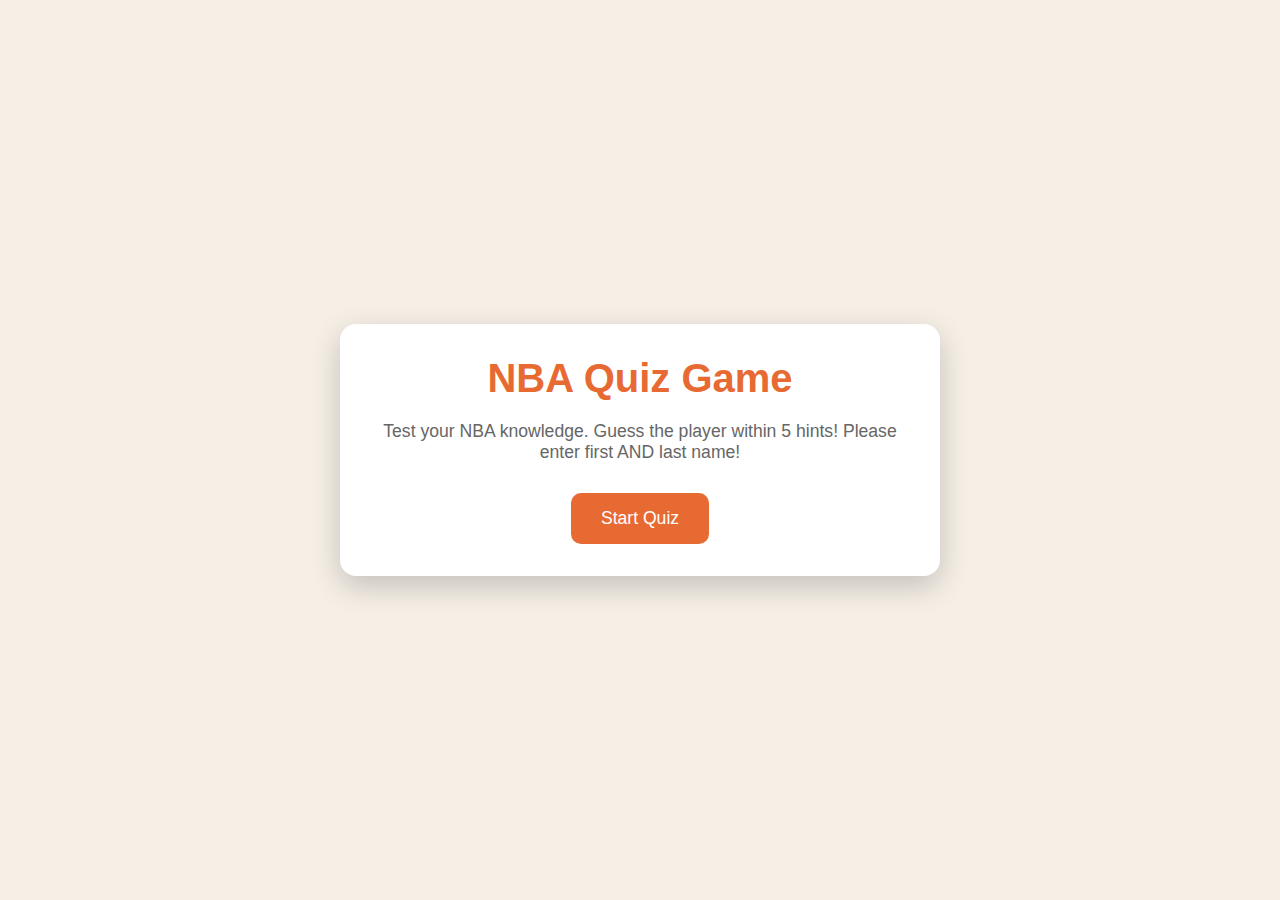
<file: index.html>
<!DOCTYPE html>
<html lang="en">
<head>
	<meta charset="UTF-8">
	<meta name="viewport" content="width=device-width, initial-scale=1.0">
	<title>NBA Quiz Game</title>
	<link rel="stylesheet" href="styles.css"/>
</head>
<body>
	<div class="container">

		<div class="screen active" id="start-screen">
			<h1>NBA Quiz Game</h1>
			<p>Test your NBA knowledge. Guess the player within 5 hints! Please enter first AND last name!</p>
			<button id="start-btn">Start Quiz</button>
		</div>


		<div class="screen" id="quiz-screen">
			<div class="quiz-header">
				<h2 id="question-text">Question goes here</h2>
				<div class="quiz-info">
					<p>Hint <span id="current-question">1</span> of <span id="total-questions">5</span></p>
					<p>Score: <span id="score">0</span></p>
				</div>
			</div>
			<div id="guess-container" class="guess-container">
				<input
					type="text"
					id="guess-input"
					placeholder="Enter a NBA player name..."
					autocomplete="off"
				/>
				<button id="submit-guess">Submit Guess</button>
			</div>
			<div class="progress-bar">
				<div id="progress" class="progress"></div>
			</div>
		</div>


		<div class="screen" id="result-screen">
			<h1>Quiz Results</h1>
			<div class="result-info">
				<p>You guessed the player in <span id="final-score">0</span> out of <span id="max-score">5</span> hints.</p>
				<div id="result-message">Good job!</div>
			</div>
			<button id="restart-btn">Restart Quiz</button>
		</div>

	</div>
	<script src="script.js"></script>
</body>
</html>
</file>
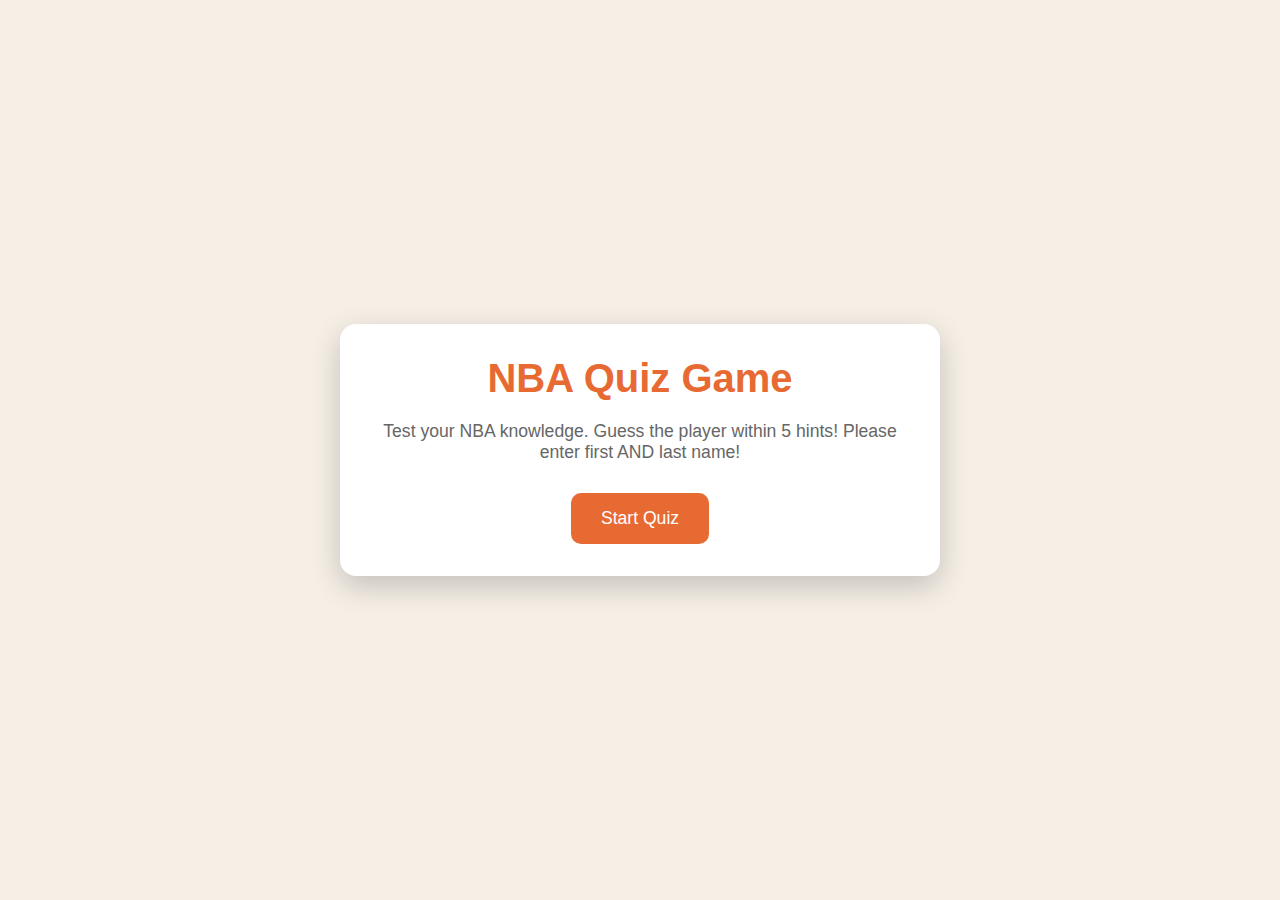
<file: tutorial project/index2.html>
<!DOCTYPE html>
<html lang="en">
<head>
	<meta charset="UTF-8">
	<meta name="viewport" content="width=device-width, initial-scale=1.0">
	<title>NBA Quiz Game</title>
	<link rel="stylesheet" href="styles2.css"/>
</head>
<body>
	<div class="container">

		<div class="screen active" id="start-screen">
			<h1>NBA Quiz Game</h1>
			<p>Test your NBA knowledge. Guess the player within 5 hints! Please enter first AND last name!</p>
			<button id="start-btn">Start Quiz</button>
		</div>


		<div class="screen" id="quiz-screen">
			<div class="quiz-header">
				<h2 id="question-text">Question goes here</h2>
				<div class="quiz-info">
					<p>Hint <span id="current-question">1</span> of <span id="total-questions">5</span></p>
					<p>Score: <span id="score">0</span></p>
				</div>
			</div>
			<div id="guess-container" class="guess-container">
				<input
					type="text"
					id="guess-input"
					placeholder="Enter a NBA player name..."
					autocomplete="off"
				/>
				<button id="submit-guess">Submit Guess</button>
			</div>
			<div class="progress-bar">
				<div id="progress" class="progress"></div>
			</div>
		</div>


		<div class="screen" id="result-screen">
			<h1>Quiz Results</h1>
			<div class="result-info">
				<p>You guessed the player in <span id="final-score">0</span> out of <span id="max-score">5</span> hints.</p>
				<div id="result-message">Good job!</div>
			</div>
			<button id="restart-btn">Restart Quiz</button>
		</div>

	</div>
	<script src="script2.js"></script>
</body>
</html>
</file>
<file: styles.css>
/* Basic Reset*/

* {
	margin: 0;
	padding: 0;
	box-sizing: border-box;
}

body {
	background-color: #f5efe6;
	display: flex;
	justify-content: center;
	align-items: center;
	min-height: 100vh;
	padding: 1rem;
	font-family: sans-serif;
}

.container {
	background-color: white;
	border-radius: 1rem;
	box-shadow: 0 10px 30px rgba(0, 0, 0, 0.2);
	width: 100%;
	max-width: 600px;
	overflow: hidden;
	position: relative;
}

.screen {
	display: none;
	padding: 2rem;
	text-align: center;
}

.screen.active {
	display: block;
}

/* Start Screen*/

#start-screen h1 {
	color: #e86a33;
	margin-bottom: 20px;
	font-size: 2.5rem;
}

#start-screen p {
	color: #666;
	margin-bottom: 30px;
	font-size: 1.1rem;
}

/* Quiz Screen */

.quiz-header {
	margin-bottom: 2rem;
}

#question-text {
	color: #333;
	font-size: 1.5rem;
	margin-bottom: 1rem;
	line-height: 1.4;
}

.quiz-info {
	display: flex;
	justify-content: space-between;
	color: #666;
	font-size: 1rem;
	margin-bottom: 10px;
}

.guess-container {
	display: flex;
	flex-direction: column;
	gap: 10px;
	margin-bottom: 25px;
}

#guess-input {
	background-color: #f8f0e5;
	color: #333;
	border: 2px solid #eadbc8;
	border-radius: 10px;
	padding: 1rem;
	cursor: pointer;
	text-align: left;
	transition: all 0.3s ease;
}

#guess-input:hover {
	background-color: #eadbc8;
	border-color: #dac0ae;
}

#guess-input.correct {
	background-color: #e6fff0;
	border-color: #a3f0c4;
	color: #28a745;
}

#guess-input.incorrect {
	background-color: #fff0f0;
	border-color: #ffbdbd;
	color: #dc3545;
}

#submit-guess {
	margin: auto;
}

.progress-bar {
	height: 10px;
	background-color: #fffdd0;
	border-radius: 5px;
	overflow: hidden;
	margin-top: 20px;
}

.progress {
	height: 100%;
	background-color: red;
	width: 0%;
	transition: width 0.3s ease;
}

/* Result Screen */

#result-screen {
	color: #e86a33;
	margin-bottom: 30px;
}

.result-info {
	background-color: #f8f0e5;
	border-radius: 10px;
	padding: 20px;
	margin-bottom: 30px;
}

.result-info p {
	font-size: 1.2rem;
	color: #333;
	margin-bottom: 1rem;
}

#result-message {
	color:#e86a33;
	font-weight: 600;
	font-size: 1.5rem;
}

button {
	background-color: #e86a33;
	color: white;
	border: none;
	border-radius: 10px;
	padding: 15px 30px;
	font-size: 1.1rem;
	cursor: pointer;
	transition: background-color 0.3s ease;
}

button:hover {
	background-color: #d45b28;
}

/* Responsive Design*/
@media (max-width:500px){
	.screen {
		padding: 1rem;
	}

	#start-screen h1 {
		font-size: 2rem;
	}

	#question-text {
		font-size: 1.3rem;
	}

	.answer-btn {
		padding: 12px;
	}

	button {
		padding: 12px 25px;
		font-size: 1rem;
	}
}
</file>
<file: tutorial project/styles2.css>
/* Basic Reset*/

* {
	margin: 0;
	padding: 0;
	box-sizing: border-box;
}

body {
	background-color: #f5efe6;
	display: flex;
	justify-content: center;
	align-items: center;
	min-height: 100vh;
	padding: 1rem;
	font-family: sans-serif;
}

.container {
	background-color: white;
	border-radius: 1rem;
	box-shadow: 0 10px 30px rgba(0, 0, 0, 0.2);
	width: 100%;
	max-width: 600px;
	overflow: hidden;
	position: relative;
}

.screen {
	display: none;
	padding: 2rem;
	text-align: center;
}

.screen.active {
	display: block;
}

/* Start Screen*/

#start-screen h1 {
	color: #e86a33;
	margin-bottom: 20px;
	font-size: 2.5rem;
}

#start-screen p {
	color: #666;
	margin-bottom: 30px;
	font-size: 1.1rem;
}

/* Quiz Screen */

.quiz-header {
	margin-bottom: 2rem;
}

#question-text {
	color: #333;
	font-size: 1.5rem;
	margin-bottom: 1rem;
	line-height: 1.4;
}

.quiz-info {
	display: flex;
	justify-content: space-between;
	color: #666;
	font-size: 1rem;
	margin-bottom: 10px;
}

.guess-container {
	display: flex;
	flex-direction: column;
	gap: 10px;
	margin-bottom: 25px;
}

#guess-input {
	background-color: #f8f0e5;
	color: #333;
	border: 2px solid #eadbc8;
	border-radius: 10px;
	padding: 1rem;
	cursor: pointer;
	text-align: left;
	transition: all 0.3s ease;
}

#guess-input:hover {
	background-color: #eadbc8;
	border-color: #dac0ae;
}

#guess-input.correct {
	background-color: #e6fff0;
	border-color: #a3f0c4;
	color: #28a745;
}

#guess-input.incorrect {
	background-color: #fff0f0;
	border-color: #ffbdbd;
	color: #dc3545;
}

#submit-guess {
	margin: auto;
}

.progress-bar {
	height: 10px;
	background-color: #fffdd0;
	border-radius: 5px;
	overflow: hidden;
	margin-top: 20px;
}

.progress {
	height: 100%;
	background-color: red;
	width: 0%;
	transition: width 0.3s ease;
}

/* Result Screen */

#result-screen {
	color: #e86a33;
	margin-bottom: 30px;
}

.result-info {
	background-color: #f8f0e5;
	border-radius: 10px;
	padding: 20px;
	margin-bottom: 30px;
}

.result-info p {
	font-size: 1.2rem;
	color: #333;
	margin-bottom: 1rem;
}

#result-message {
	color:#e86a33;
	font-weight: 600;
	font-size: 1.5rem;
}

button {
	background-color: #e86a33;
	color: white;
	border: none;
	border-radius: 10px;
	padding: 15px 30px;
	font-size: 1.1rem;
	cursor: pointer;
	transition: background-color 0.3s ease;
}

button:hover {
	background-color: #d45b28;
}

/* Responsive Design*/
@media (max-width:500px){
	.screen {
		padding: 1rem;
	}

	#start-screen h1 {
		font-size: 2rem;
	}

	#question-text {
		font-size: 1.3rem;
	}

	.answer-btn {
		padding: 12px;
	}

	button {
		padding: 12px 25px;
		font-size: 1rem;
	}
}
</file>
